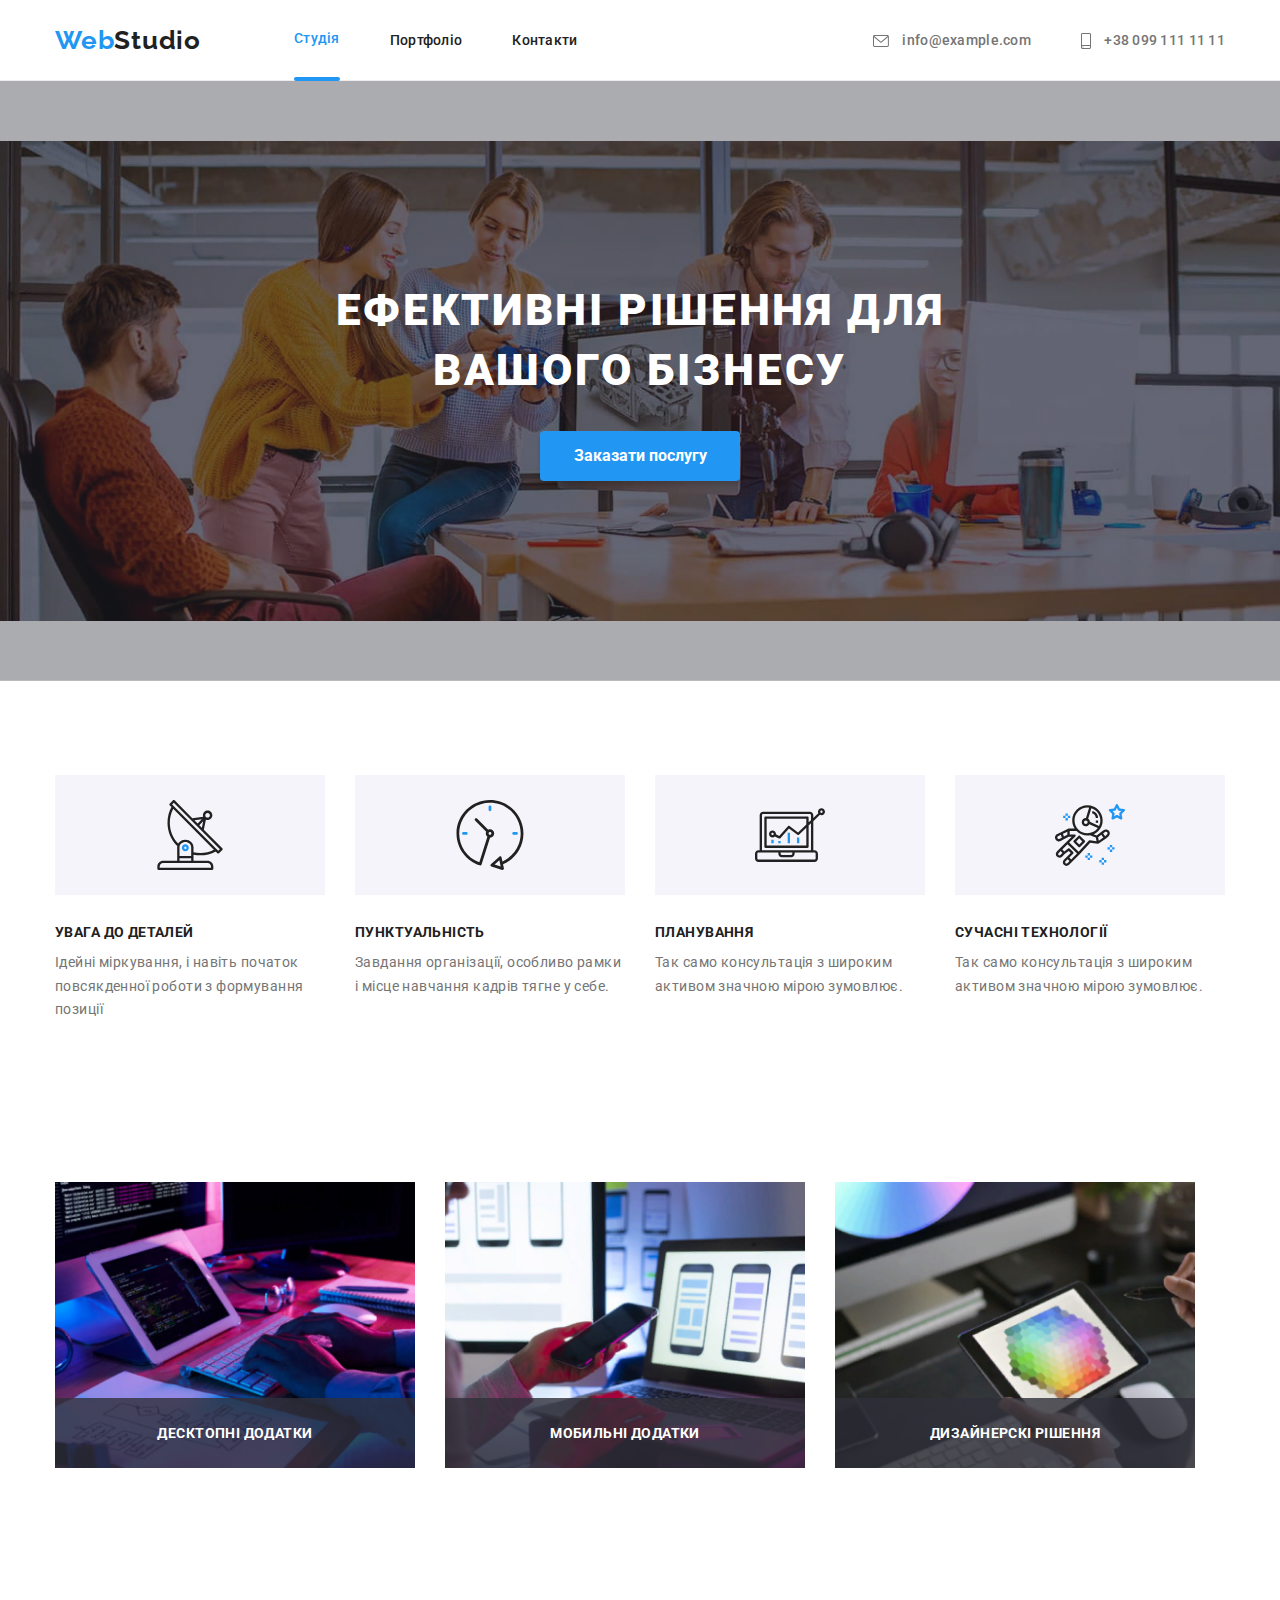
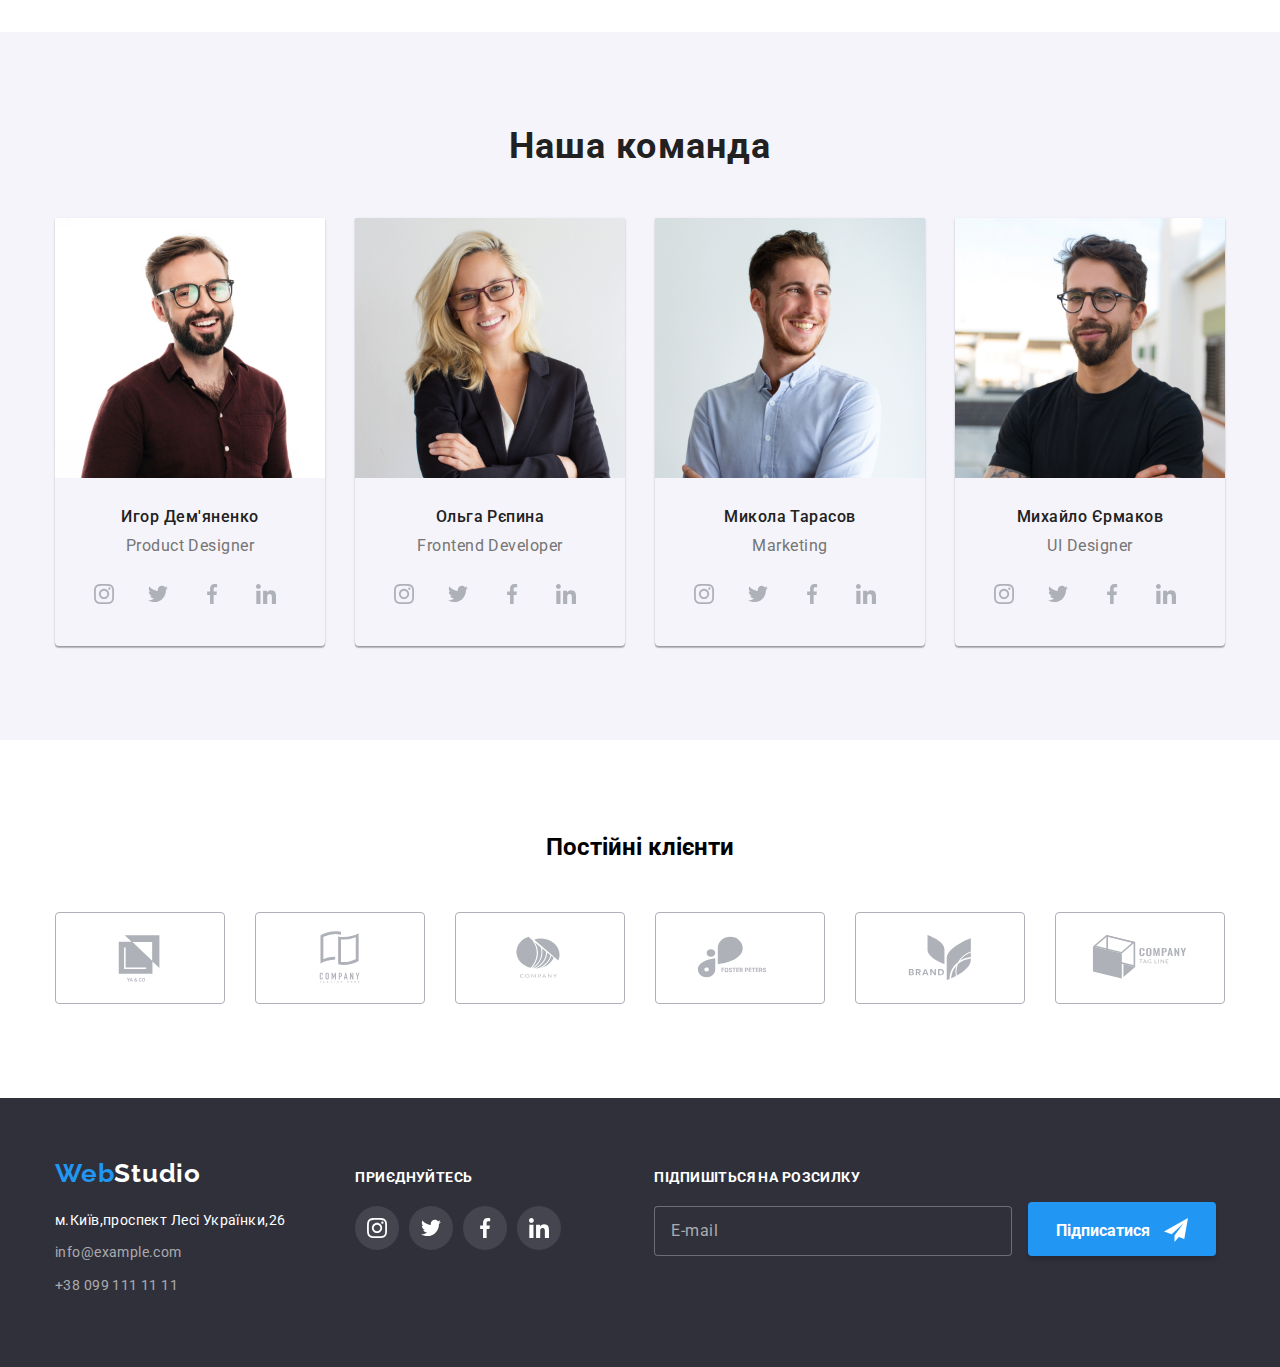
<file: index.html>
<!DOCTYPE html>
<html lang="ru">
  <head>
    <meta charset="UTF-8" />
    <meta http-equiv="X-UA-Compatible" content="IE=edge" />
    <meta name="viewport" content="width=device-width, initial-scale=1.0" />
    <title>Web Studio</title>
    <link rel="preconnect" href="https://fonts.googleapis.com" />
    <link rel="preconnect" href="https://fonts.gstatic.com" crossorigin />
    <link
      href="https://fonts.googleapis.com/css2?family=Raleway:wght@700&family=Roboto:wght@400;500;700;900&display=swap"
      rel="stylesheet"
    />
    <link rel="stylesheet" href="./css/normalize.css" />
    <link rel="stylesheet" href="./css/main.min.css" />
  </head>

  <body>
    <!-- ХЕДЕР -->
    <header class="header">
      <div class="container header__block">
        <a class="logo" href="./index.html"
          >Web<span class="logo-prefix">Studio</span></a
        >
        <nav>
          <ul class="header__menu">
            <li class="header__item">
              <a class="header__link header__link-active" href="./index.html">Студія</a>
            </li>
            <li class="header__item">
              <a class="header__link" href="./portfolio.html">Портфоліо</a>
            </li>
            <li class="header__item">
              <a class="header__link" href="#">Контакти</a>
            </li>
          </ul>
        </nav>
        <ul class="header__contacts">
          <li class="header__contacts-item">
            <a class="header__contact-link" href="mailto:info@example.com">
              <svg class="envelope">
                <use href="./images/sprite.svg#envelope"></use>
              </svg>
              info@example.com</a
            >
          </li>
          <li class="header__contacts-item">
            <a class="header__contact-link" href="tel:+380991111111">
              <svg class="smartphone">
                <use href="./images/sprite.svg#smartphone"></use>
              </svg>
              +38 099 111 11 11
            </a>
          </li>
        </ul>
      </div>
    </header>
    <!-- ХИРО -->
    <main>
      <section class="hero">
        <h1 class="hero__title">ефективні рішення для вашого бізнесу</h1>
        <button type="button" class="hero__button" data-modal-open>
          Заказати послугу
        </button>
      </section>
      <!-- ПРЕИМУЩЕСТВА -->
      <section class="section">
        <div class="container">
          <ul class="section__features">
            <li class="section__item">
              <div class="section__item-wrapper">
                <svg width="70" height="70">
                  <use href="./images/sprite.svg#icon-antenna_1"></use>
                </svg>
              </div>
              <h3 class="section__title">увага до деталей</h3>
              <p class="section__text">
                Ідейні міркування, і навіть початок повсякденної роботи з
                формування позиції
              </p>
            </li>

            <li class="section__item">
              <div class="section__item-wrapper">
                <svg width="70" height="70">
                  <use href="./images/sprite.svg#icon-clock_1"></use>
                </svg>
              </div>
              <h3 class="section__title">пунктуальність</h3>
              <p class="section__text">
                Завдання організації, особливо рамки і місце навчання кадрів
                тягне у себе.
              </p>
            </li>

            <li class="section__item">
              <div class="section__item-wrapper">
                <svg width="70" height="70">
                  <use href="./images/sprite.svg#icon-diagram_1"></use>
                </svg>
              </div>
              <h3 class="section__title">планування</h3>
              <p class="section__text">
                Так само консультація з широким активом значною мірою зумовлює.
              </p>
            </li>

            <li class="section__item">
              <div class="section__item-wrapper">
                <svg width="70" height="70">
                  <use href="./images/sprite.svg#icon-astronaut_1"></use>
                </svg>
              </div>
              <h3 class="section__title">сучасні технології</h3>
              <p class="section__text">
                Так само консультація з широким активом значною мірою зумовлює.
              </p>
            </li>
          </ul>
        </div>
      </section>
      <!-- ЧЕМ МЫ ЗАНИМАЕМСЯ -->
      <section class="section specialization">
        <div class="container">
          <h2 class="specialization__title">Чим ми зайимаємося</h2>
          <ul class="specialization__apps">
            <li class="specialization__item">
              <img
                src="./images/computer,telephone,gadget/img-1.jpg"
                width="370"
                height="294"
                alt="руки незнакомца на клавиатуре..."/>
              <div class="specialization__wrapper">
                <h2 class="specialization__title">десктопні додатки</h2>
              </div>
            </li>
            <li class="specialization__item">
              <img
                src="./images/computer,telephone,gadget/img-2.jpg"
                width="370"
                height="294"
                alt="...телефоне..."/>
              <div class="specialization__wrapper">
                <h2 class="specialization__title">мобильні додатки</h2>
              </div>
            </li>
            <li class="specialization__item">
              <img
                src="./images/computer,telephone,gadget/img-3.jpg"
                width="370"
                height="294"
                alt="...а также планшете...очень тревожно..."/>
              <div class="specialization__wrapper">
                <h2 class="specialization__title">дизайнерскі рішення</h2>
              </div>
            </li>
          </ul>
        </div>
      </section>
      <!-- НАША КОМАНДА -->
      <section class="ourteam section">
        <div class="container">
          <h2 class="ourteam__title">Наша команда</h2>
          <ul class="ourteam__list">
            <li class="ourteam__item">
              <img
                src="./images/team/ihor_demianenko.jpg"
                width="270"
                height="260"
                alt="ihor_demianenko"/>
              <div class="ourteam__wrapper">
                <h3 class="ourteam__name">Игор Дем'яненко</h3>
                <p class="ourteam__text">Product Designer</p>
                <ul class="ourteam__icons-list">
                  <li class="ourteam__icon-item">
                    <a href="" class="ourteam__icon-link">
                      <svg class="ourteam__icon">
                        <use href="./images/sprite.svg#icon-instagram"></use>
                      </svg>
                    </a>
                  </li>
                  <li class="ourteam__icon-item">
                    <a href="" class="ourteam__icon-link">
                      <svg class="ourteam__icon">
                        <use href="./images/sprite.svg#icon-twitter"></use>
                      </svg>
                    </a>
                  </li>
                  <li class="ourteam__icon-item">
                    <a href="" class="ourteam__icon-link">
                      <svg class="ourteam__icon">
                        <use href="./images/sprite.svg#icon-facebook"></use>
                      </svg>
                    </a>
                  </li>
                  <li class="ourteam__icon-item">
                    <a href="" class="ourteam__icon-link">
                      <svg class="ourteam__icon">
                        <use href="./images/sprite.svg#icon-linkedin"></use>
                      </svg>
                    </a>
                  </li>
                </ul>
              </div>
            </li>
            <li class="ourteam__item">
              <img
                src="./images/team/olha_repina.jpg"
                width="270"
                height="260"
                alt="Псина"/>
              <div class="ourteam__wrapper">
                <h3 class="ourteam__name">Ольга Рєпина</h3>
                <p class="ourteam__text">Frontend Developer</p>
                <ul class="ourteam__icons-list">
                  <li class="ourteam__icon-item">
                    <a href="" class="ourteam__icon-link">
                      <svg class="ourteam__icon">
                        <use href="./images/sprite.svg#icon-instagram"></use>
                      </svg>
                    </a>
                  </li>
                  <li class="ourteam__icon-item">
                    <a href="" class="ourteam__icon-link">
                      <svg class="ourteam__icon">
                        <use href="./images/sprite.svg#icon-twitter"></use>
                      </svg>
                    </a>
                  </li>
                  <li class="ourteam__icon-item">
                    <a href="" class="ourteam__icon-link">
                      <svg class="ourteam__icon">
                        <use href="./images/sprite.svg#icon-facebook"></use>
                      </svg>
                    </a>
                  </li>
                  <li class="ourteam__icon-item">
                    <a href="" class="ourteam__icon-link">
                      <svg class="ourteam__icon">
                        <use href="./images/sprite.svg#icon-linkedin"></use>
                      </svg>
                    </a>
                  </li>
                </ul>
              </div>
            </li>
            <li class="ourteam__item">
              <img
                src="./images/team/nikolay_tarasov.jpg"
                width="270"
                height="260"
                alt="Колян"/>
              <div class="ourteam__wrapper">
                <h3 class="ourteam__name">Микола Тарасов</h3>
                <p class="ourteam__text">Marketing</p>
                <ul class="ourteam__icons-list">
                  <li class="ourteam__icon-item">
                    <a href="" class="ourteam__icon-link">
                      <svg class="ourteam__icon">
                        <use href="./images/sprite.svg#icon-instagram"></use>
                      </svg>
                    </a>
                  </li>
                  <li class="ourteam__icon-item">
                    <a href="" class="ourteam__icon-link">
                      <svg class="ourteam__icon">
                        <use href="./images/sprite.svg#icon-twitter"></use>
                      </svg>
                    </a>
                  </li>
                  <li class="ourteam__icon-item">
                    <a href="" class="ourteam__icon-link">
                      <svg class="ourteam__icon">
                        <use href="./images/sprite.svg#icon-facebook"></use>
                      </svg>
                    </a>
                  </li>
                  <li class="ourteam__icon-item">
                    <a href="" class="ourteam__icon-link">
                      <svg class="ourteam__icon">
                        <use href="./images/sprite.svg#icon-linkedin"></use>
                      </svg>
                    </a>
                  </li>
                </ul>
              </div>
            </li>
            <li class="ourteam__item">
              <img
                src="./images/team/mikhail_ermakov.jpg"
                width="270"
                height="260"
                alt="Мишаня"/>
              <div class="ourteam__wrapper">
                <h3 class="ourteam__name">Михайло Єрмаков</h3>
                <p class="ourteam__text">UI Designer</p>
                <ul class="ourteam__icons-list">
                  <li class="ourteam__icon-item">
                    <a href="" class="ourteam__icon-link">
                      <svg class="ourteam__icon">
                        <use href="./images/sprite.svg#icon-instagram"></use>
                      </svg>
                    </a>
                  </li>
                  <li class="ourteam__icon-item">
                    <a href="" class="ourteam__icon-link">
                      <svg class="ourteam__icon">
                        <use href="./images/sprite.svg#icon-twitter"></use>
                      </svg>
                    </a>
                  </li>
                  <li class="ourteam__icon-item">
                    <a href="" class="ourteam__icon-link">
                      <svg class="ourteam__icon">
                        <use href="./images/sprite.svg#icon-facebook"></use>
                      </svg>
                    </a>
                  </li>
                  <li class="ourteam__icon-item">
                    <a href="" class="ourteam__icon-link">
                      <svg class="ourteam__icon">
                        <use href="./images/sprite.svg#icon-linkedin"></use>
                      </svg>
                    </a>
                  </li>
                </ul>
              </div>
            </li>
          </ul>
        </div>
      </section>
      <!--ПОСТОЯННЫЕ КЛИЕНТЫ-->
      <section class="section">
        <div class="container">
          <h2 class="team-title">Постійні клієнти</h2>
          <ul class="clients-list">
            <li class="clients-item">
              <a href="" class="clients-link">
                <svg class="clients-icon">
                  <use href="./images/sprite.svg#icon-Logo_1"></use>
                </svg>
              </a>
            </li>
            <li class="clients-item">
              <a href="" class="clients-link">
                <svg class="clients-icon">
                  <use href="./images/sprite.svg#icon-Logo_2"></use>
                </svg>
              </a>
            </li>
            <li class="clients-item">
              <a href="" class="clients-link">
                <svg class="clients-icon">
                  <use href="./images/sprite.svg#icon-Logo_3"></use>
                </svg>
              </a>
            </li>
            <li class="clients-item">
              <a href="" class="clients-link">
                <svg class="clients-icon">
                  <use href="./images/sprite.svg#icon-Logo_4"></use>
                </svg>
              </a>
            </li>
            <li class="clients-item">
              <a href="" class="clients-link">
                <svg class="clients-icon">
                  <use href="./images/sprite.svg#icon-Logo_5"></use>
                </svg>
              </a>
            </li>
            <li class="clients-item">
              <a href="" class="clients-link">
                <svg class="clients-icon">
                  <use href="./images/sprite.svg#icon-Logo_6"></use>
                </svg>
              </a>
            </li>
          </ul>
        </div>
      </section>
    </main>
    <!-- ФУТЕР -->
    <footer class="footer">
      <div class="container footer__container">
        <div class="footer__location">
          <a class="logo" href="index.html">Web<span class="studio">Studio</span></a>
          <address class="footer__list">
            <ul>
              <li class="footer__item">
                <a class="footer__address" href="">м.Київ,проспект Лесі Українки,26</a>
              </li>
              <li class="footer__item">
                <a class="footer__contact" href="mailto:info@example.com">info@example.com</a>
              </li>
              <li class="footer__item">
                <a class="footer__contact" href="tel:+380991111111">+38 099 111 11 11</a>
              </li>
            </ul>
          </address>
        </div>
        <div class="footer__social">
          <b class="call">приєднуйтесь</b>
          <ul class="footer__social-list">
            <li class="footer__icon-item">
              <a class="footer__link" href="">
                <svg class="footer__icon">
                  <use href="./images/sprite.svg#icon-instagram"></use>
                </svg>
              </a>
            </li>
            <li class="footer__icon-item">
              <a class="footer__link" href="">
                <svg class="footer__icon">
                  <use href="./images/sprite.svg#icon-twitter"></use>
                </svg>
              </a>
            </li>
            <li class="footer__icon-item">
              <a class="footer__link" href="">
                <svg class="footer__icon">
                  <use href="./images/sprite.svg#icon-facebook"></use>
                </svg>
              </a>
            </li>
            <li class="footer__icon-item">
              <a class="footer__link" href="">
                <svg class="footer__icon">
                  <use href="./images/sprite.svg#icon-linkedin"></use>
                </svg>
              </a>
            </li>
          </ul>
        </div> 
        <div class="footer__submit">
          <label class="footer__submit-text" for="footer-email">підпишіться на розсилку</label>
          <form>
          <input class="footer__submit-field" type="email" placeholder="E-mail" name="E-mail" id="footer-email">
          <button class="footer__button">Підписатися
           <svg class="footer__icon-send">
            <use href="./images/sprite.svg#icon-send"></use>
           </svg>
          </button>
          </form>
        </div>
      </div>
    </footer>
    <!--МОДАЛКА-->
    <div class="backdrop is-hidden" data-modal>`
        <div class="modal">
            <button type="button" class="modal__close-button" data-modal-close>
                <svg class="modal__cross-icon">
                    <use href="./images/sprite.svg#icon-close"></use>
                </svg>
            </button>
            <form class="modal__form">
                <p class="modal__text">Залиште свої данні,ми вам передзвонимо</p>
                <div class="modal__block">
                <ul>
                <li class="modal__item">
                    <label class="modal__label" for="name">Ім'я</label>
                    <span class="modal__wrapper">
                        <input class="modal__input" type="text" name="Ім'я" id="name"></input>
                        <svg class="modal__icon">
                            <use href="./images/sprite.svg#modal-name"></use>
                        </svg>
                    </span>
                </li>
                <li class="modal__item">
                    <label class="modal__label" for="telephone">Телефон</label>
                    <span class="modal__wrapper">
                        <input class="modal__input" type="text" name="Телефон" id="telephone"></input>
                        <svg class="modal__icon">
                            <use href="./images/sprite.svg#modal-phone"></use>
                        </svg>
                    </span>
                </li>
                <li class="modal__item">
                    <label class="modal__label" for="email">Пошта</label>
                    <span class="modal__wrapper">
                        <input class="modal__input" type="text" name="Пошта" id="email"></input>
                        <svg class="modal__icon">
                            <use href="./images/sprite.svg#modal-email"></use>
                        </svg>
                    </span>
                  </li>
                </ul>
                </div>
                <div class="modal__div-textarea">
                    <label class="modal__commentary" for="textarea">Коментар</label>
                    <textarea class="modal__textarea" placeholder="Введіть текст" id="textarea"></textarea>
                </div>
                <input class="modal__checkbox" type="checkbox" name="checkbox" id="checkbox"></input>
                <label for="checkbox" class="modal__checkbox-text">
                    <span>
                        <svg class="modal__check">
                            <use href="./images/sprite.svg#checkmark"></use>
                        </svg>
                    </span>
                  </ul>
                    Погоджуюся з россилкою та приймаю&#160 <a class="submit-link" href="">Умови договору</a></label>
                <button class="modal__button" type="submit"><span class="modal__submit-text">Відправити</span></button>
            </form>
        </div>
        <script src="./js/modal.js"></script>
</body>

</html>
</file>
<file: css/main.min.css>
body{background-color:#fff;font-family:"Roboto",sans-serif}ul{list-style:none;margin:0;padding:0}h1,h2,h3,p{margin:0;padding:0}html{-webkit-box-sizing:border-box;box-sizing:border-box}*,*::before,*::after{-webkit-box-sizing:inherit;box-sizing:inherit}img{max-width:100%;height:auto;display:block}.container{width:1200px;margin:0 auto;padding:0 15px}.header{border-bottom:1px solid #ececec}.header__block{height:80px;display:-webkit-box;display:-ms-flexbox;display:flex;-webkit-box-align:center;-ms-flex-align:center;align-items:center}.logo{font-family:Raleway;font-weight:700;font-size:26px;line-height:1.19em;letter-spacing:.03em;text-decoration:none;color:#2196f3}.logo-prefix{font-family:Raleway;font-weight:700;font-size:26px;line-height:1.19em;letter-spacing:.03em;text-decoration:none;color:#212121}.header__menu{margin-left:93px;display:-webkit-box;display:-ms-flexbox;display:flex;-webkit-box-align:center;-ms-flex-align:center;align-items:center}.header__item{margin-right:50px}.header__item .header__item:last-child{margin-right:0}.header__link{font-weight:500;font-size:14px;line-height:1.14;letter-spacing:.02em;text-decoration:none;color:#212121;-webkit-transition:color 250ms cubic-bezier(0.4, 0, 0.2, 1);transition:color 250ms cubic-bezier(0.4, 0, 0.2, 1)}.header__link:hover,.header__link:focus,.header__link-active{color:#2196f3}.header__link-active::after{position:relative;display:block;content:"";width:100%;height:4px;background:#2196f3;border-radius:2px;top:30px}.header__contacts{display:-webkit-box;display:-ms-flexbox;display:flex;-webkit-box-align:center;-ms-flex-align:center;align-items:center;margin-left:auto}.header__contacts-item{margin-right:50px}.header__contacts-item:last-child{margin-right:0}.header__contact-link{font-weight:500;font-size:14px;line-height:1.14;letter-spacing:.02em;text-decoration:none;color:#757575;-webkit-transition:color 250ms cubic-bezier(0.4, 0, 0.2, 1);transition:color 250ms cubic-bezier(0.4, 0, 0.2, 1)}.header__contact-link:hover,.header__contact-link:focus{color:#2196f3}.envelope{width:16px;height:12px;margin-right:10px;vertical-align:middle;fill:currentColor;-webkit-transition:fill 250ms cubic-bezier(0.4, 0, 0.2, 1);transition:fill 250ms cubic-bezier(0.4, 0, 0.2, 1)}.smartphone{width:10px;height:16px;margin-right:10px;vertical-align:middle;fill:currentColor;-webkit-transition:fill 250ms cubic-bezier(0.4, 0, 0.2, 1);transition:fill 250ms cubic-bezier(0.4, 0, 0.2, 1)}.hero{margin-left:auto;margin-right:auto;display:-webkit-box;display:-ms-flexbox;display:flex;-webkit-box-align:center;-ms-flex-align:center;align-items:center;-webkit-box-orient:vertical;-webkit-box-direction:normal;-ms-flex-direction:column;flex-direction:column;-webkit-box-pack:center,no-repeat;-ms-flex-pack:center,no-repeat;justify-content:center,no-repeat;padding:200px 0;background-repeat:no-repeat;background-position:center;background-size:contain;background-image:-webkit-gradient(linear, left top, right top, from(rgba(47, 48, 58, 0.4)), to(rgba(47, 48, 58, 0.4))),url(../images/hero_image.jpg);background-image:linear-gradient(to right, rgba(47, 48, 58, 0.4), rgba(47, 48, 58, 0.4)),url(../images/hero_image.jpg)}.hero__title{width:696px;text-transform:uppercase;text-align:center;font-weight:900;font-size:44px;line-height:1.36;letter-spacing:.06em;color:#fff}.hero__button{margin-top:30px;background:#2196f3;-webkit-box-shadow:0px 4px 4px rgba(0,0,0,.15);box-shadow:0px 4px 4px rgba(0,0,0,.15);border-radius:4px;width:200px;height:50px;color:#fff;font-weight:700;font-size:16px;line-height:1.87;border:none;-webkit-transition:background 250ms cubic-bezier(0.4, 0, 0.2, 1);transition:background 250ms cubic-bezier(0.4, 0, 0.2, 1)}.hero__button:hover{background:#188ce8;cursor:pointer}.section{padding-top:94px;padding-bottom:94px}.section__features{display:-webkit-box;display:-ms-flexbox;display:flex;-webkit-box-pack:justify;-ms-flex-pack:justify;justify-content:space-between}.section__item{width:270px;margin-right:30px}.section__item .section__item:last-child{margin-right:0}.section__item-wrapper{display:-webkit-box;display:-ms-flexbox;display:flex;-webkit-box-align:center;-ms-flex-align:center;align-items:center;-webkit-box-pack:center;-ms-flex-pack:center;justify-content:center;width:270px;height:120px;background-color:#f5f4fa}.section__title{margin-bottom:10px;margin-top:30px;text-transform:uppercase;font-weight:700;font-size:14px;line-height:1.14;letter-spacing:.03em;color:#212121}.section__text{font-weight:400;font-size:14px;line-height:1.71;letter-spacing:.03em;color:#757575}.specialization{padding-top:0}.specialization__title{font-weight:700;font-size:36px;line-height:1.16;letter-spacing:.03em;color:#212121;text-align:center}.specialization__apps{margin-top:50px;display:-webkit-box;display:-ms-flexbox;display:flex}.specialization__item{margin-right:30px}.specialization__item .specialization__item:last-child{margin-right:0}.specialization__wrapper{padding-top:27px;padding-bottom:27px;text-align:center;width:100%;background:rgba(47,48,58,.8);-webkit-transform:translateY(-70px);transform:translateY(-70px)}.specialization__title{font-family:Roboto;font-style:normal;font-weight:700;font-size:14px;line-height:16px;color:#fff;text-transform:uppercase}.ourteam{background:#f5f4fa}.ourteam__title{font-weight:700;font-size:36px;line-height:1.16;letter-spacing:.03em;text-align:center;color:#212121}.ourteam__list{margin-top:50px;display:-webkit-box;display:-ms-flexbox;display:flex;-webkit-box-pack:justify;-ms-flex-pack:justify;justify-content:space-between}.ourteam__item{background:var(--white-color);-webkit-box-shadow:0px 1px 3px rgba(0,0,0,.12),0px 1px 1px rgba(0,0,0,.14),0px 2px 1px rgba(0,0,0,.2);box-shadow:0px 1px 3px rgba(0,0,0,.12),0px 1px 1px rgba(0,0,0,.14),0px 2px 1px rgba(0,0,0,.2);border-radius:0px 0px 4px 4px}.ourteam__wrapper{padding:30px 0}.ourteam__name{font-weight:500;font-size:16px;line-height:1.18;letter-spacing:.03em;text-align:center;color:#212121}.ourteam__text{margin-top:10px;font-weight:400;font-size:16px;line-height:1.18;letter-spacing:.03em;text-align:center;color:#757575}.ourteam__icons-list{margin-top:16px;display:-webkit-box;display:-ms-flexbox;display:flex;-webkit-box-align:center;-ms-flex-align:center;align-items:center;-webkit-box-pack:center;-ms-flex-pack:center;justify-content:center}.ourteam__icon-item{margin-right:10px}.ourteam__icon-item .ourteam__icon-item:last-child{margin-right:0}.ourteam__icon-link{display:-webkit-box;display:-ms-flexbox;display:flex;-webkit-box-align:center;-ms-flex-align:center;align-items:center;-webkit-box-pack:center;-ms-flex-pack:center;justify-content:center;width:44px;height:44px;border-radius:50%;color:#afb1b8;-webkit-transition:background-color 250ms cubic-bezier(0.4, 0, 0.2, 1),color;transition:background-color 250ms cubic-bezier(0.4, 0, 0.2, 1),color}.ourteam__icon-link:hover,.ourteam__icon-link:focus{background-color:#2196f3;color:#fff}.ourteam__icon{width:20px;height:20px;fill:currentColor;-webkit-transition:250ms cubic-bezier(0.4, 0, 0.2, 1);transition:250ms cubic-bezier(0.4, 0, 0.2, 1)}.team-title{text-align:center}.clients-list{display:-webkit-box;display:-ms-flexbox;display:flex;margin-top:50px}.clients-item{margin-right:30px}.clients-item .clients-item:last-child{margin-right:0}.clients-link{display:-webkit-box;display:-ms-flexbox;display:flex;-webkit-box-align:center;-ms-flex-align:center;align-items:center;-webkit-box-pack:center;-ms-flex-pack:center;justify-content:center;width:170px;height:92px;border:1px solid #afb1b8;border-radius:4px;color:#afb1b8;-webkit-transition:border 250ms cubic-bezier(0.4, 0, 0.2, 1);transition:border 250ms cubic-bezier(0.4, 0, 0.2, 1)}.clients-link:hover,.clients-link:focus{border:1px solid #2196f3;color:#2196f3}.clients-icon{width:106px;height:60px;fill:currentColor;-webkit-transition:250ms cubic-bezier(0.4, 0, 0.2, 1);transition:250ms cubic-bezier(0.4, 0, 0.2, 1)}.footer{padding-top:60px;padding-bottom:60px;background:#2f303a}.footer__container{display:-webkit-box;display:-ms-flexbox;display:flex;-webkit-box-align:baseline;-ms-flex-align:baseline;align-items:baseline}.footer__location{display:block}.studio{font-family:Raleway;font-weight:700;font-size:26px;line-height:1.19em;letter-spacing:.03em;text-decoration:none;color:#fff}.footer__list{margin-top:20px}.footer__item{margin-bottom:9px}.footer__item .footer__item:last-child{margin-bottom:0}.footer__address{font-style:normal;font-weight:400;font-size:14px;line-height:1.71;letter-spacing:.03em;text-decoration:none;color:#fff;-webkit-transition:color 250ms cubic-bezier(0.4, 0, 0.2, 1);transition:color 250ms cubic-bezier(0.4, 0, 0.2, 1)}.footer__address:focus,.footer__address:hover{color:#2196f3}.footer__contact{font-style:normal;font-size:14px;line-height:1.71;letter-spacing:.03em;text-decoration:none;color:rgba(255,255,255,.6);-webkit-transition:color 250ms cubic-bezier(0.4, 0, 0.2, 1);transition:color 250ms cubic-bezier(0.4, 0, 0.2, 1)}.footer__contact:hover,.footer__contact:focus{color:#2196f3}.footer__social{margin-left:70px}.footer__social-list{margin-top:20px;display:-webkit-box;display:-ms-flexbox;display:flex;-webkit-box-align:center;-ms-flex-align:center;align-items:center;-webkit-box-pack:center;-ms-flex-pack:center;justify-content:center}.call{font-style:normal;font-weight:700;font-size:14px;line-height:16px;letter-spacing:.03em;text-transform:uppercase;color:#fff}.footer__icon-item{margin-right:10px}.footer__icon-item:last-child{margin-right:0px}.footer__link{display:-webkit-box;display:-ms-flexbox;display:flex;-webkit-box-align:center;-ms-flex-align:center;align-items:center;-webkit-box-pack:center;-ms-flex-pack:center;justify-content:center;width:44px;height:44px;border-radius:50%;background:rgba(255,255,255,.1);-webkit-transition:background 250ms cubic-bezier(0.4, 0, 0.2, 1);transition:background 250ms cubic-bezier(0.4, 0, 0.2, 1)}.footer__link:hover,.footer__link:focus{background:#2196f3}.footer__icon{width:20px;height:20px;fill:#fff}.footer__submit{display:block;margin-left:93px}.footer__submit-text{font-weight:700;font-size:14px;line-height:16px;letter-spacing:.03em;text-transform:uppercase;color:#fff}.footer__submit-field{color:#fff;width:358px;height:50px;padding-left:16px;margin-top:20px;border-radius:4px;background:#2f303a;outline:none;border:1px solid rgba(255,255,255,.3);-webkit-transition:border 250ms cubic-bezier(0.4, 0, 0.2, 1);transition:border 250ms cubic-bezier(0.4, 0, 0.2, 1)}.footer__submit-field::-webkit-input-placeholder{font-style:500;font-weight:400;font-size:16px;line-height:20px;letter-spacing:.03em;color:rgba(255,255,255,.6)}.footer__submit-field::-moz-placeholder{font-style:500;font-weight:400;font-size:16px;line-height:20px;letter-spacing:.03em;color:rgba(255,255,255,.6)}.footer__submit-field:-ms-input-placeholder{font-style:500;font-weight:400;font-size:16px;line-height:20px;letter-spacing:.03em;color:rgba(255,255,255,.6)}.footer__submit-field::-ms-input-placeholder{font-style:500;font-weight:400;font-size:16px;line-height:20px;letter-spacing:.03em;color:rgba(255,255,255,.6)}.footer__submit-field::placeholder{font-style:500;font-weight:400;font-size:16px;line-height:20px;letter-spacing:.03em;color:rgba(255,255,255,.6)}.footer__submit-field:hover,.footer__submit-field:focus{border-color:#2196f3}.footer__button{padding:10px;padding-left:28px;margin-left:12px;padding-right:28px;font-weight:700;font-size:16px;line-height:30px;color:#fff;border-radius:4px;border:none;cursor:pointer;background:#2196f3;-webkit-box-shadow:0px 4px 4px rgba(0,0,0,.15);box-shadow:0px 4px 4px rgba(0,0,0,.15)}.footer__icon-send{display:inline-block;margin-left:10px;width:24px;height:24px;fill:#fff;-webkit-transform:translateY(25%);transform:translateY(25%)}.portfolio{text-align:center;text-transform:uppercase;display:none}.portfolio-button{padding:6px 22px;font-weight:500;font-size:16px;line-height:1.62;letter-spacing:.03em;border-radius:4px;border:none;text-decoration:none;cursor:pointer;color:#212121;background:#f5f4fa;-webkit-transition:250ms cubic-bezier(0.4, 0, 0.2, 1);transition:250ms cubic-bezier(0.4, 0, 0.2, 1)}.portfolio-button:hover,.portfolio-button:focus,.portfolio-button-active{background:#2196f3;color:#f5f5f5;-webkit-box-shadow:0px 2px 2px rgba(0,0,0,.12),0px 1px 2px rgba(0,0,0,.08),0px 3px 1px rgba(0,0,0,.1);box-shadow:0px 2px 2px rgba(0,0,0,.12),0px 1px 2px rgba(0,0,0,.08),0px 3px 1px rgba(0,0,0,.1)}.buttons-list{display:-webkit-box;display:-ms-flexbox;display:flex;-webkit-box-pack:center;-ms-flex-pack:center;justify-content:center}.button-item{margin-right:8px}.button-item:last-child{margin-right:0}.images-list{margin-top:50px;display:-webkit-box;display:-ms-flexbox;display:flex;-ms-flex-wrap:wrap;flex-wrap:wrap;margin-left:-30px;margin-bottom:-30px}.portfolio-item{margin-left:30px;margin-bottom:30px}.portfolio-link{display:block;text-decoration:none;-webkit-transition:250ms cubic-bezier(0.4, 0, 0.2, 1);transition:250ms cubic-bezier(0.4, 0, 0.2, 1)}.portfolio-link:hover,.portfolio-link:focus{-webkit-box-shadow:0px 1px 1px rgba(0,0,0,.12),0px 4px 4px rgba(0,0,0,.06),1px 4px 6px rgba(0,0,0,.16);box-shadow:0px 1px 1px rgba(0,0,0,.12),0px 4px 4px rgba(0,0,0,.06),1px 4px 6px rgba(0,0,0,.16)}.portfolio-title{font-weight:700;font-size:18px;line-height:2;letter-spacing:.06em;color:#212121}.portfolio-text{font-weight:500;font-size:16px;line-height:1.87;letter-spacing:.03em;color:#757575}.portfolio-top-wrapper{position:relative;overflow:hidden}.portfolio-wrapper{padding-top:20px;padding-bottom:20px;padding-left:24px;border:1px solid #eee;border-top:none}.portfolio-text-wrapper{position:absolute;top:0;left:0;height:100%;font-family:Roboto;font-style:normal;font-weight:400;font-size:18px;line-height:1.5;letter-spacing:.03em;padding:64px 24px;color:#fff;background:rgba(33,150,243,.9);-webkit-transform:translateY(100%);transform:translateY(100%);-webkit-transition:250ms cubic-bezier(0.4, 0, 0.2, 1);transition:250ms cubic-bezier(0.4, 0, 0.2, 1)}.portfolio-item:hover .portfolio-text-wrapper,.portfolio-link:focus .portfolio-text-wrapper{-webkit-transform:translateY(0);transform:translateY(0)}.backdrop{position:fixed;top:0;width:100vw;height:100vh;background-color:rgba(0,0,0,.2);display:-webkit-box;display:-ms-flexbox;display:flex;-webkit-box-align:center;-ms-flex-align:center;align-items:center;-webkit-box-pack:center;-ms-flex-pack:center;justify-content:center}.modal{position:relative;width:528px;height:581px;background:#fff;-webkit-box-shadow:0px 1px 3px rgba(0,0,0,.12),0px 1px 1px rgba(0,0,0,.14),0px 2px 1px rgba(0,0,0,.2);box-shadow:0px 1px 3px rgba(0,0,0,.12),0px 1px 1px rgba(0,0,0,.14),0px 2px 1px rgba(0,0,0,.2);border-radius:4px}.modal__close-button{position:absolute;top:0;right:0;display:-webkit-box;display:-ms-flexbox;display:flex;-webkit-box-align:center;-ms-flex-align:center;align-items:center;margin-top:8px;margin-right:8px;width:30px;height:30px;border-radius:50%;background-color:#fff;border:1px solid rgba(0,0,0,.1)}.modal__cross-icon{width:18px;height:18px;fill:#000;-webkit-transition:250ms cubic-bezier(0.4, 0, 0.2, 1);transition:250ms cubic-bezier(0.4, 0, 0.2, 1)}.modal__cross-icon:hover{fill:#2196f3}.backdrop.is-hidden{opacity:0;visibility:hidden;pointer-events:none}.modal__form{padding:40px}.modal__text{font-style:normal;font-weight:700;font-size:20px;line-height:1.15px;text-align:center;letter-spacing:.03em;color:#212121}.modal__block{margin-top:22px}.modal__item{margin-top:10px}.modal__item:first-child{margin-top:0px}.modal__label{font-style:normal;font-weight:400;font-size:12px;line-height:1.16;letter-spacing:.01em;color:#757575}.modal__wrapper{position:relative}.modal__icon{position:absolute;left:0;top:50%;width:15px;height:15px;margin-left:15px;-webkit-transform:translateY(-50%);transform:translateY(-50%);-webkit-transition:fill 250ms cubic-bezier(0.4, 0, 0.2, 1);transition:fill 250ms cubic-bezier(0.4, 0, 0.2, 1)}.modal__icon:focus{fill:#2196f3}.modal__input{width:100%;height:40px;border:1px solid rgba(33,33,33,.2);border-radius:4px;margin-top:4px;padding-left:42px;outline:none;-webkit-transition:border-color 250ms cubic-bezier(0.4, 0, 0.2, 1);transition:border-color 250ms cubic-bezier(0.4, 0, 0.2, 1)}.modal__input:focus{border-color:#2196f3}.modal__input:focus+.modal__icon{border-color:#2196f3;fill:#2196f3}.modal__div-textarea{margin-top:10px}.modal__commentary{font-style:500;font-weight:400;font-size:12px;line-height:14px;letter-spacing:.01em;color:#757575}.modal__textarea{padding:12px 16px;margin-top:4px;width:100%;height:120px;border-radius:4px;border:1px solid rgba(33,33,33,.2);resize:none;-webkit-transition:250ms cubic-bezier(0.4, 0, 0.2, 1);transition:250ms cubic-bezier(0.4, 0, 0.2, 1)}.modal__textarea:focus{outline:none;border-color:#2196f3}.modal__textarea::-webkit-input-placeholder{font-style:500;font-weight:400;font-size:12px;line-height:14px;letter-spacing:.01em;color:rgba(117,117,117,.5)}.modal__textarea::-moz-placeholder{font-style:500;font-weight:400;font-size:12px;line-height:14px;letter-spacing:.01em;color:rgba(117,117,117,.5)}.modal__textarea:-ms-input-placeholder{font-style:500;font-weight:400;font-size:12px;line-height:14px;letter-spacing:.01em;color:rgba(117,117,117,.5)}.modal__textarea::-ms-input-placeholder{font-style:500;font-weight:400;font-size:12px;line-height:14px;letter-spacing:.01em;color:rgba(117,117,117,.5)}.modal__textarea::placeholder{font-style:500;font-weight:400;font-size:12px;line-height:14px;letter-spacing:.01em;color:rgba(117,117,117,.5)}.modal__checkbox{display:none}.modal__checkbox-text{display:-webkit-box;display:-ms-flexbox;display:flex;font-style:normal;font-weight:400;font-size:14px;line-height:24px;letter-spacing:.03em;color:#757575;margin-top:20px;-webkit-box-align:center;-ms-flex-align:center;align-items:center}.modal__checkbox-text span{display:-webkit-box;display:-ms-flexbox;display:flex;width:16px;height:15px;border-radius:2px;border:2px solid #212121;-webkit-box-align:center;-ms-flex-align:center;align-items:center;-webkit-box-pack:center;-ms-flex-pack:center;justify-content:center;margin-right:7px}.modal__check{width:11px;height:8px;fill:#fff}.modal__checkbox:checked+.modal__checkbox-text span{background-color:#2196f3;border:none}.submit-link{font-style:normal;font-weight:400;font-size:14px;letter-spacing:.03em;color:#2196f3}.modal__button{display:block;width:200px;height:50px;color:#fff;background:#2196f3;border-radius:4px;border:none;margin:0 auto;margin-top:30px;-webkit-box-shadow:0px 4px 4px rgba(0,0,0,.15);box-shadow:0px 4px 4px rgba(0,0,0,.15);-webkit-transition:250ms cubic-bezier(0.4, 0, 0.2, 1);transition:250ms cubic-bezier(0.4, 0, 0.2, 1)}.modal__button:hover{background:#188ce8}.modal__submit-text{font-style:normal;font-weight:700;font-size:16px;line-height:.53;letter-spacing:.06em}/*# sourceMappingURL=main.min.css.map */
</file>
